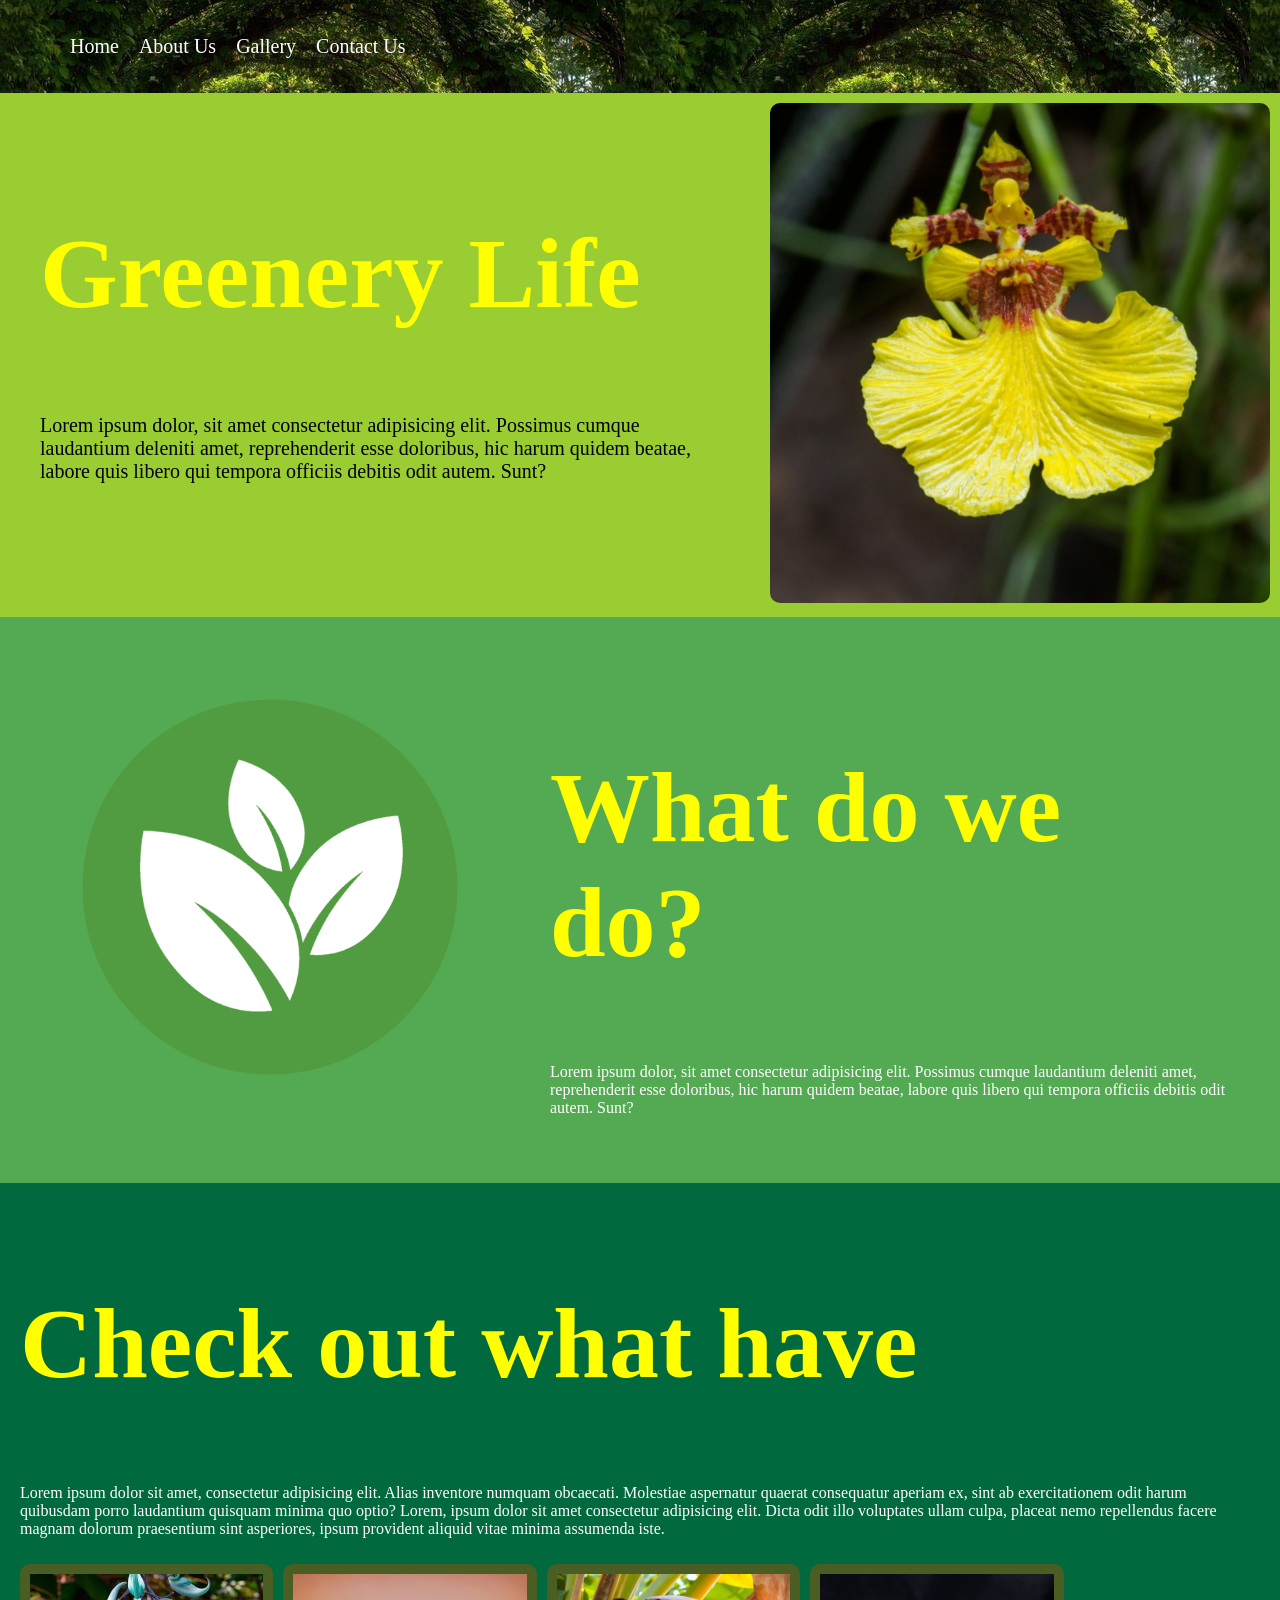
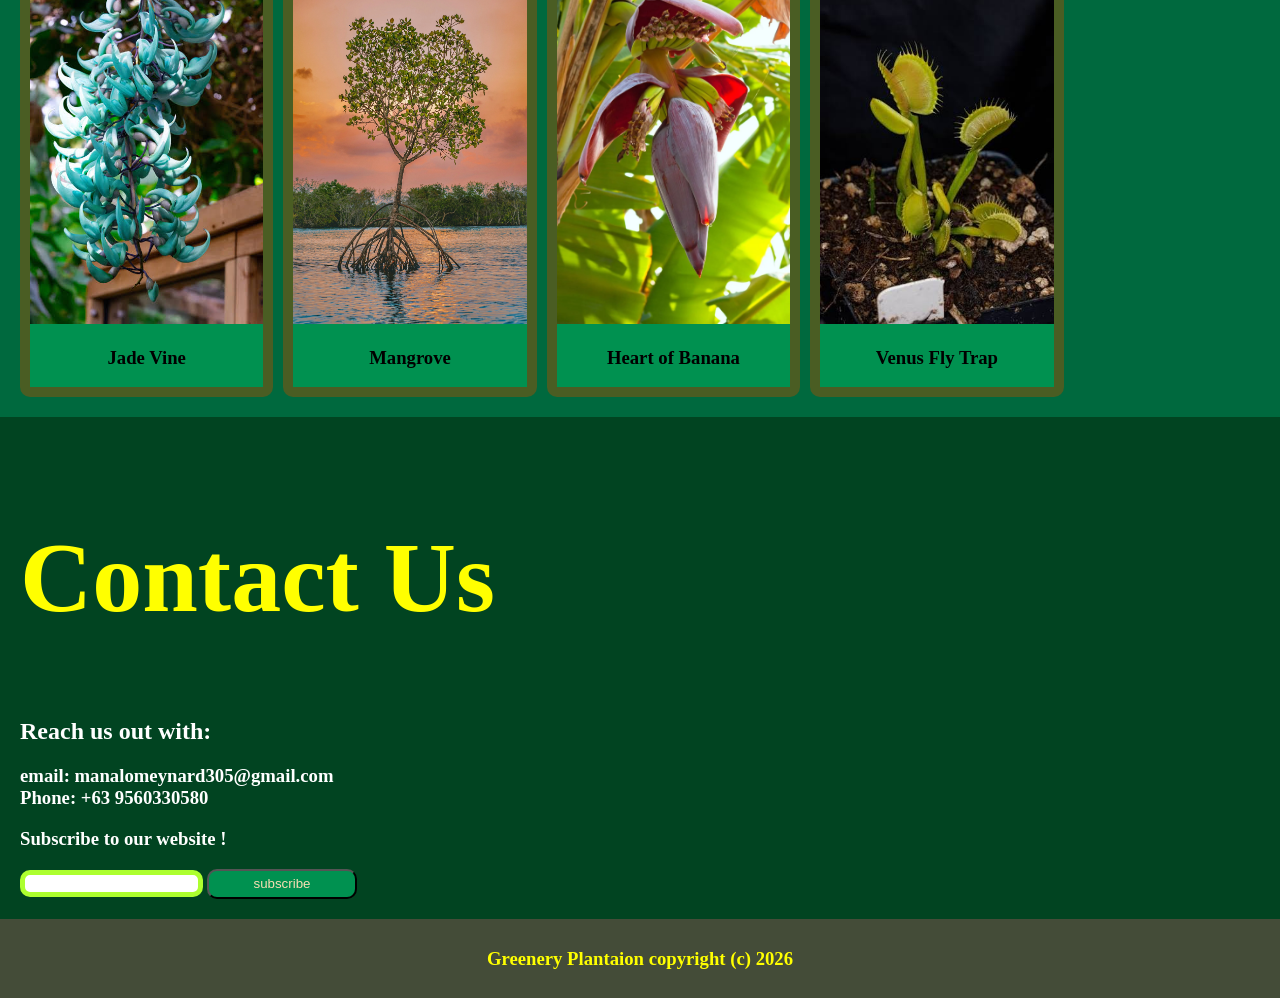
<file: collections/Activity 5/index.html>
<!DOCTYPE html>
<html lang="en">
<head>
    <meta charset="UTF-8">
    <meta name="viewport" content="width=device-width, initial-scale=1.0">
    <title>Greenery Plantation</title>
    <link rel="stylesheet" href="style.css">
</head>
<body>
    <header>
        <nav>
            <ul class="nav-links">
                <li> <a href="#Home">Home</a> </li>
                <li> <a href="#AboutUs">About Us</a> </li>
                <li> <a href="#Gallery">Gallery</a> </li>
                <li> <a href="#ContactUs"> Contact Us</a> </li>
            </ul>
        </nav>
    </header>

    <div id="Home">
        <section class="section1"> 
            <div class="pad" >
            <h2>Greenery Life</h2>
            <p>Lorem ipsum dolor, sit amet consectetur adipisicing elit. Possimus cumque laudantium deleniti amet, reprehenderit esse doloribus, hic harum quidem beatae, labore quis libero qui tempora officiis debitis odit autem. Sunt?</p>
            </div>
                <aside> <img src="flower.jpg"> </aside>
        </section>
            
    </div>
    <div id="AboutUs">
        <section class="section2">
            <img src="logo.png">
            <div class="pad" >
            <h2>What do we do?</h2>
            <p>Lorem ipsum dolor, sit amet consectetur adipisicing elit. Possimus cumque laudantium deleniti amet, reprehenderit esse doloribus, hic harum quidem beatae, labore quis libero qui tempora officiis debitis odit autem. Sunt?</p>
            </div>
        </section>
    </div>

        <section class="section3">
        <div id="Gallery">
            <h2> Check out what have </h2>
            <p>Lorem ipsum dolor sit amet, consectetur adipisicing elit. Alias inventore numquam obcaecati. Molestiae aspernatur quaerat consequatur aperiam ex, sint ab exercitationem odit harum quibusdam porro laudantium quisquam minima quo optio? Lorem, ipsum dolor sit amet consectetur adipisicing elit. Dicta odit illo voluptates ullam culpa, placeat nemo repellendus facere magnam dolorum praesentium sint asperiores, ipsum provident aliquid vitae minima assumenda iste.</p>
        </div>
        <div class="card">
            <img src="jadevine.jpg" alt="">
            <h3>Jade Vine</h3>
        </div>
        </div>
            <div class="card">
            <img src="mangrove.png" alt="">
            <h3>Mangrove</h3>
        </div>
        </div>
            <div class="card">
            <img src="bananaheart.png" alt="">
            <h3>Heart of Banana</h3>
        </div>
        </div>
            <div class="card">
            <img src="venus.jpg" alt="">
            <h3>Venus Fly Trap</h3>
        </div>  
        </section>
    <div id="ContactUs">
        <section class="section4">
            <h2>Contact Us</h2>
            <h1>Reach us out with: </h1>
            <h3> email: manalomeynard305@gmail.com <br> Phone: +63 9560330580 </h3>
            <h3> Subscribe to our website ! </h3>
            <input type="email"> <button>subscribe</button>
        </section>
    </div>

    <div>
        <footer>
            <h3>Greenery Plantaion copyright (c) 2026</h3>
        </footer>
    </div>
</body>
</html>
</file>
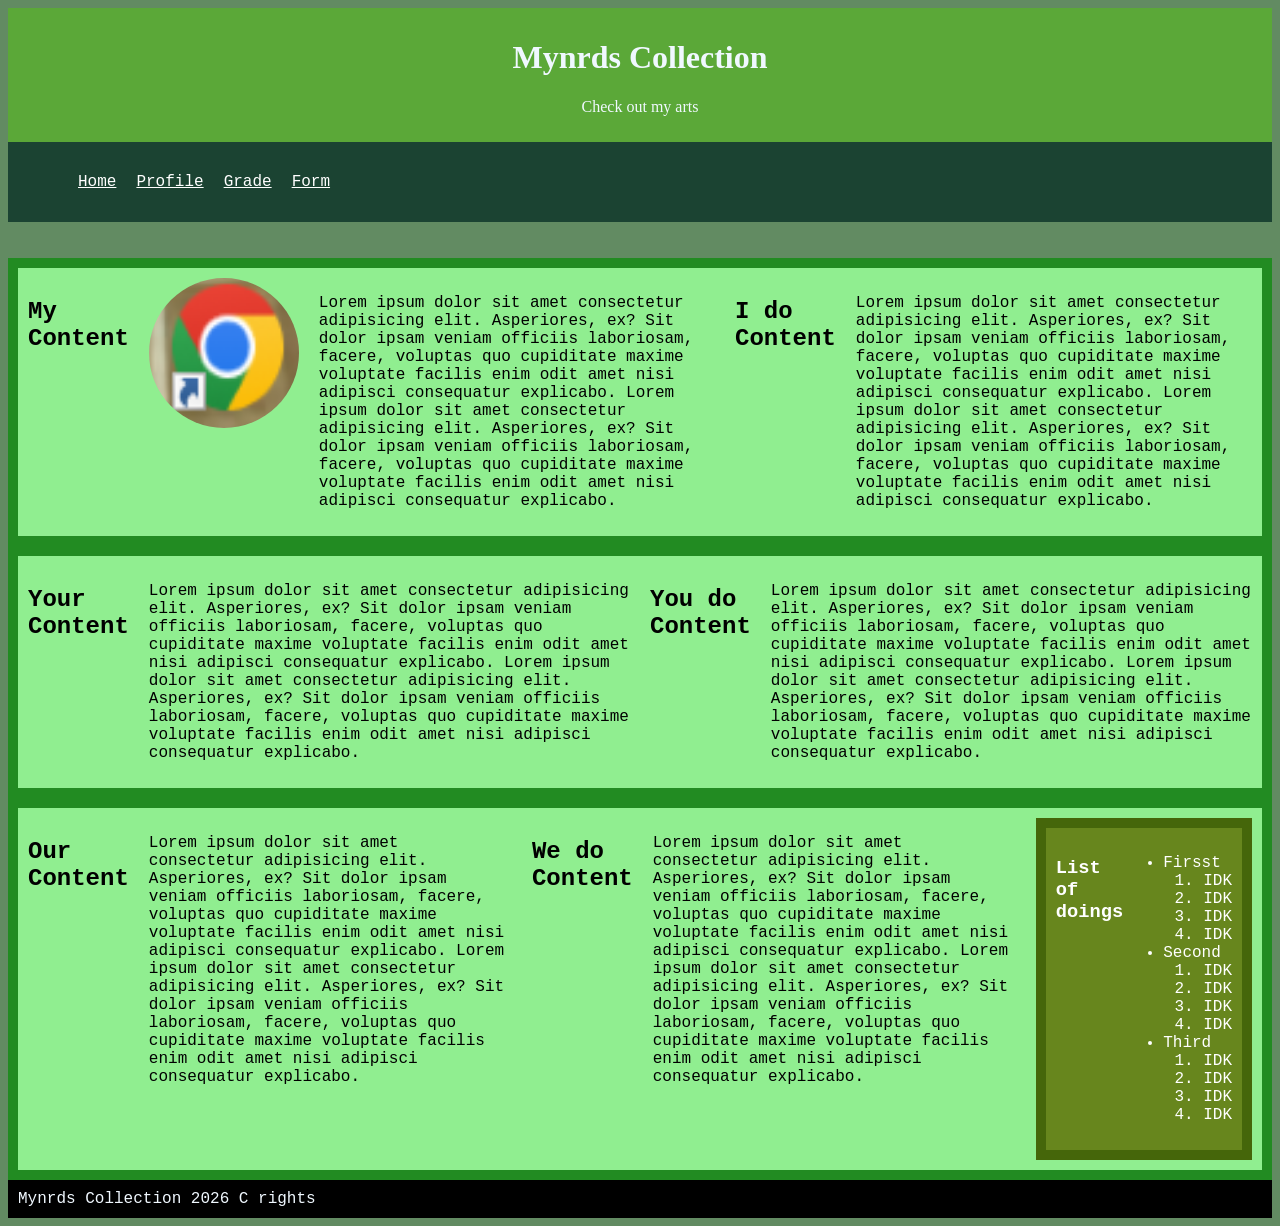
<file: collections/Activity 4/contact.html>
<!DOCTYPE html>
<html lang="en">

<head>
    <meta charset="UTF-8">
    <meta name="viewport" content="width=device-width, initial-scale=1.0">
    <title>Document</title>
    <link rel="stylesheet" href="style.css">
</head>

<body>
    <Header>
        <h1>Mynrds Collection</h1>
        <p>Check out my arts</p>
    </Header>
    <Nav>
        <Div>
            <ul class="nav-links">
            <li><a Href="home.html">Home</a></li>
            <li><a Href="contact.html">Profile</a></li>
            <li><a Href="info.html">Grade</a></li>
            <li><a Href="form.html">Form</a></li>
            </ul>
        </Div>
    </Nav> <br> <br>
    <Div>
        <Section class="sect3">
            <H1>My Content</H1>
            <img src="chrome.png">
            <p>
                Lorem ipsum dolor sit amet consectetur adipisicing elit. Asperiores, ex? Sit dolor ipsam veniam officiis
                laboriosam, facere, voluptas quo cupiditate maxime voluptate facilis enim odit amet nisi adipisci
                consequatur explicabo.
                Lorem ipsum dolor sit amet consectetur adipisicing elit. Asperiores, ex? Sit dolor ipsam veniam officiis
                laboriosam, facere, voluptas quo cupiditate maxime voluptate facilis enim odit amet nisi adipisci
                consequatur explicabo. </p>
            <H1>I do Content</H1>
            <p>
                Lorem ipsum dolor sit amet consectetur adipisicing elit. Asperiores, ex? Sit dolor ipsam veniam officiis
                laboriosam, facere, voluptas quo cupiditate maxime voluptate facilis enim odit amet nisi adipisci
                consequatur explicabo.
                Lorem ipsum dolor sit amet consectetur adipisicing elit. Asperiores, ex? Sit dolor ipsam veniam officiis
                laboriosam, facere, voluptas quo cupiditate maxime voluptate facilis enim odit amet nisi adipisci
                consequatur explicabo. </p>
        </Section>
        <Section class="sect3">
            <H1>Your Content</H1>
            <p>
                Lorem ipsum dolor sit amet consectetur adipisicing elit. Asperiores, ex? Sit dolor ipsam veniam officiis
                laboriosam, facere, voluptas quo cupiditate maxime voluptate facilis enim odit amet nisi adipisci
                consequatur explicabo.
                Lorem ipsum dolor sit amet consectetur adipisicing elit. Asperiores, ex? Sit dolor ipsam veniam officiis
                laboriosam, facere, voluptas quo cupiditate maxime voluptate facilis enim odit amet nisi adipisci
                consequatur explicabo. </p>
            <H1>You do Content</H1>
            <p>
                Lorem ipsum dolor sit amet consectetur adipisicing elit. Asperiores, ex? Sit dolor ipsam veniam officiis
                laboriosam, facere, voluptas quo cupiditate maxime voluptate facilis enim odit amet nisi adipisci
                consequatur explicabo.
                Lorem ipsum dolor sit amet consectetur adipisicing elit. Asperiores, ex? Sit dolor ipsam veniam officiis
                laboriosam, facere, voluptas quo cupiditate maxime voluptate facilis enim odit amet nisi adipisci
                consequatur explicabo. </p>
        </Section>
        <Section class="sect3">
            <H1>Our Content</H1>
            <p>
                Lorem ipsum dolor sit amet consectetur adipisicing elit. Asperiores, ex? Sit dolor ipsam veniam officiis
                laboriosam, facere, voluptas quo cupiditate maxime voluptate facilis enim odit amet nisi adipisci
                consequatur explicabo.
                Lorem ipsum dolor sit amet consectetur adipisicing elit. Asperiores, ex? Sit dolor ipsam veniam officiis
                laboriosam, facere, voluptas quo cupiditate maxime voluptate facilis enim odit amet nisi adipisci
                consequatur explicabo. </p>
            <H1>We do Content</H1>
            <p>
                Lorem ipsum dolor sit amet consectetur adipisicing elit. Asperiores, ex? Sit dolor ipsam veniam officiis
                laboriosam, facere, voluptas quo cupiditate maxime voluptate facilis enim odit amet nisi adipisci
                consequatur explicabo.
                Lorem ipsum dolor sit amet consectetur adipisicing elit. Asperiores, ex? Sit dolor ipsam veniam officiis
                laboriosam, facere, voluptas quo cupiditate maxime voluptate facilis enim odit amet nisi adipisci
                consequatur explicabo. </p>


        <aside class="aside2">
            <h3> List of doings</h3>
            <ul>
                <li>Firsst</li>
                <ol>
                    <li>IDK</li>
                    <li>IDK</li>
                    <li>IDK</li>
                    <li>IDK</li>
                </ol>
                <li>Second</li>
                <ol>
                    <li>IDK</li>
                    <li>IDK</li>
                    <li>IDK</li>
                    <li>IDK</li>
                </ol>
                <li>Third</li>
                <ol>
                    <li>IDK</li>
                    <li>IDK</li>
                    <li>IDK</li>
                    <li>IDK</li>
                </ol>
            </ul>
        </aside>
        </Section>
    </div>
    <footer>
        Mynrds Collection 2026 C rights
    </footer>
</body>

</html>
</file>
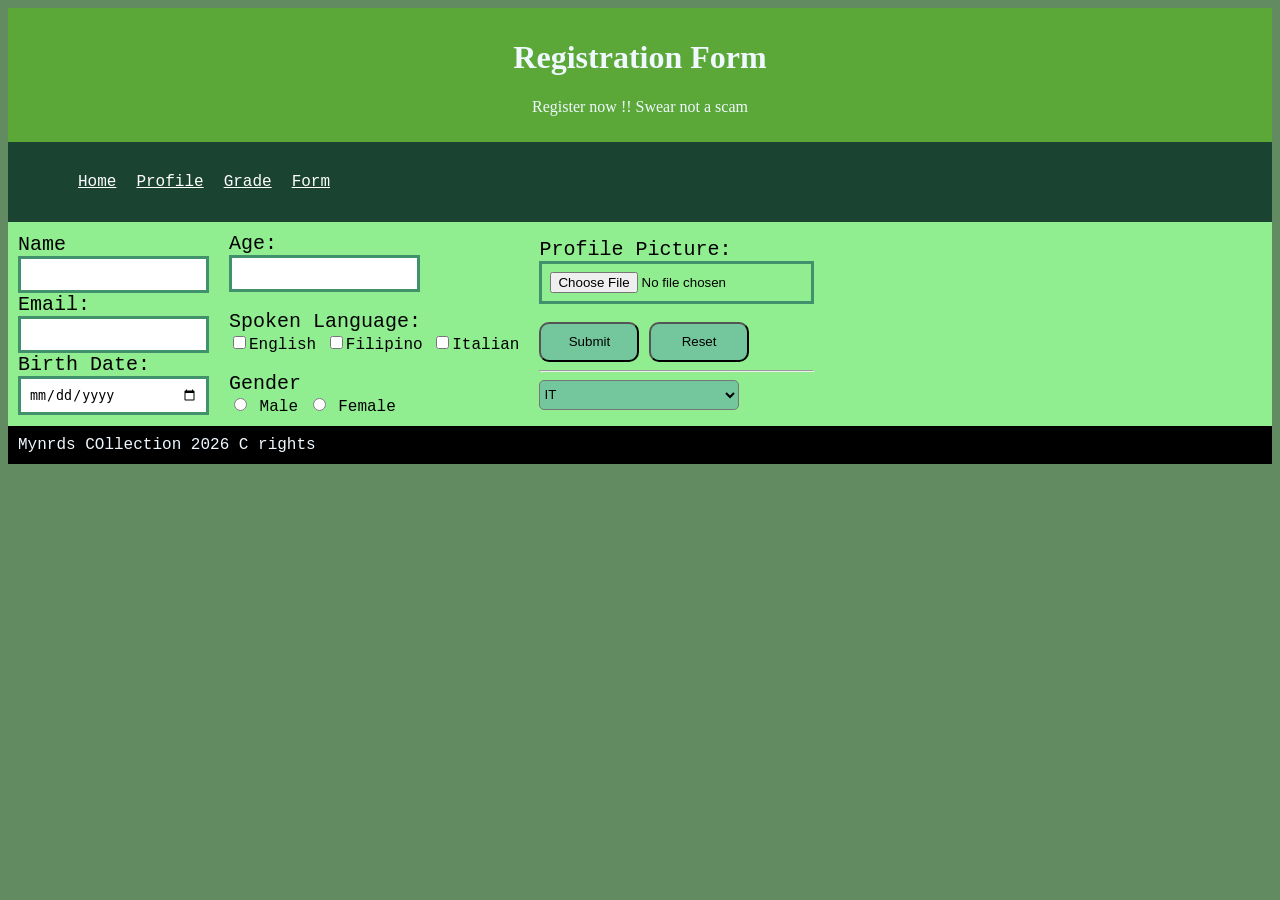
<file: collections/Activity 4/form.html>
<!DOCTYPE html>
<html lang="en">

<Head>
    <meta charset="UTF-8">
    <meta name="viewport" content="width=device-width, initial-scale=1.0">
    <title>Document</title>
    <link rel="stylesheet" href="style.css">
</Head>

<Body>
    <Header>
        <h1>Registration Form</h1>
        <p>Register now !! Swear not a scam</p>
    </Header>

    <Nav>
        <Div>
            <ul class="nav-links">
            <li><a Href="home.html">Home</a></li>
            <li><a Href="contact.html">Profile</a></li>
            <li><a Href="info.html">Grade</a></li>
            <li><a Href="form.html">Form</a></li>
            </ul>
        </Div>
    </Nav>

    <Section class="sect">
        <Form>
        <Div class="form-group">
        <Label for="Name">Name</Label>
        <input type="text" id="Name">
        <Label for="Email">Email:</Label>
        <input type="email">
        <Label for="Bday">Birth Date:</Label>
        <input type="date">
        </Div>
        </Form>
        <Form>
        <Div>
        <Label for="Age">Age:</Label><br>
        <input type="number">   <br> <br>
        <Label for="SL">Spoken Language:</Label> <br>
        <input type="checkbox">English <input type="checkbox">Filipino <input type="checkbox">Italian <br> <br>
        <label for="Gender">Gender</label> <br>
        <input type="radio"> Male <input type="radio"> Female
        </Div>
        </Form>
        <Form>
        <Div>
        <Label for="Age">Profile Picture:</Label><br>
        <input type="file">   <br> <br>
        <button class="btn1">Submit</button>
        <button class="btn1">Reset</button> <br> <hr>
        <select name="Dropdown">
            <option value="IT" selected>IT</option>
            <option value="IT" >TM</option>
            <option value="IT" >HM</option>
            <option value="IT" >EDUC</option>
        </select>
        </Div>
        </Form>
    </Section>
    <Footer>
        Mynrds COllection 2026 C rights
    </Footer>
</Body>

</Html>
</file>
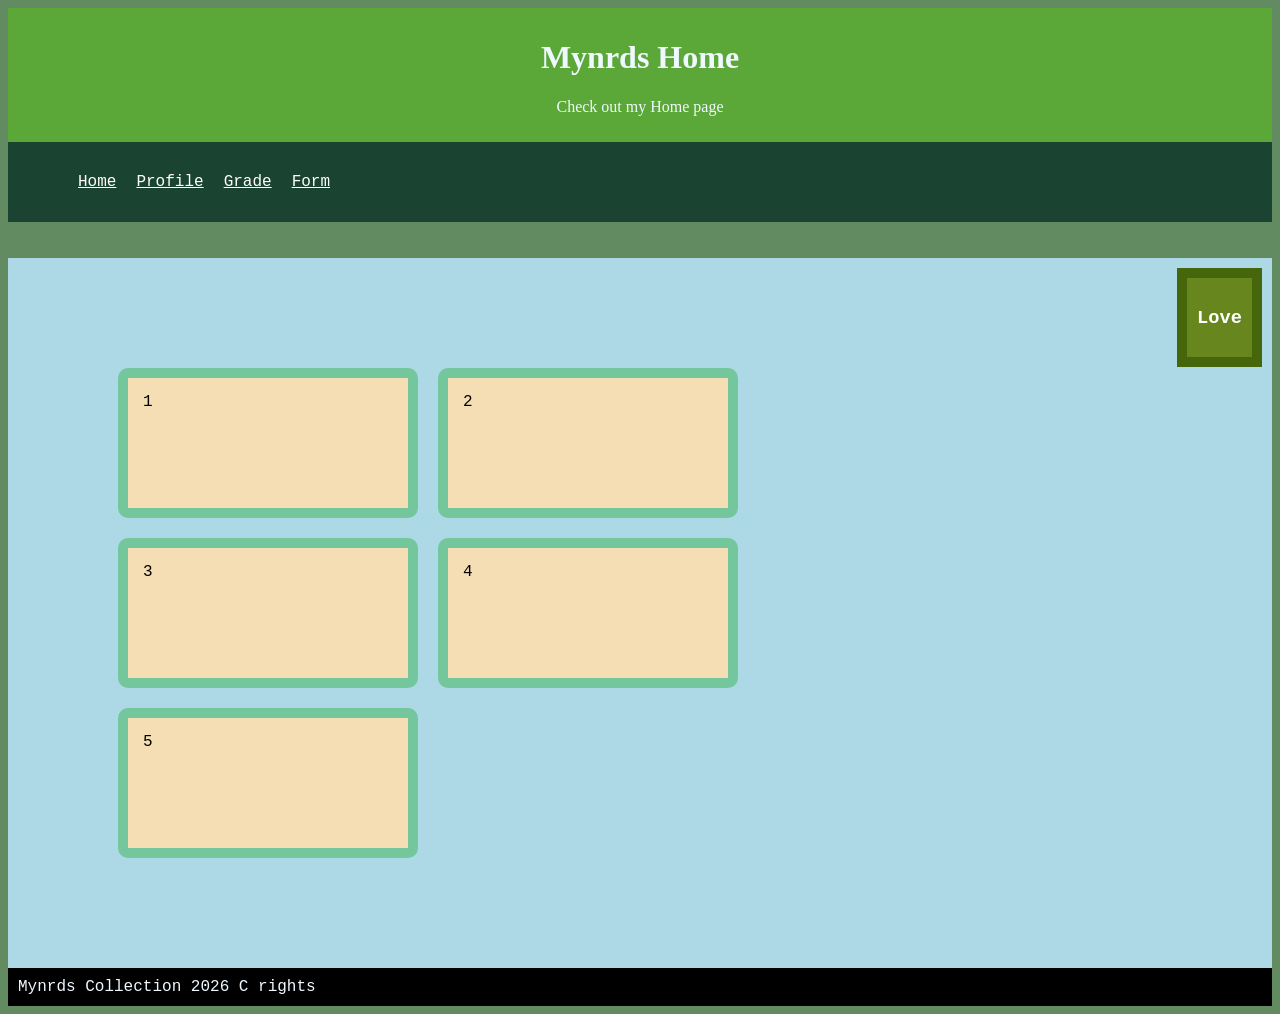
<file: collections/Activity 4/home.html>
<!DOCTYPE html>
<html lang="en">

<Head>
    <Meta charset="UTF-8">
    <Meta name="viewport" content="widTh=device-widTh, initial-scale=1.0">
    <Title>Document</title>
    <Link rel="stylesheet" href="style.css">
</Head>

<Body>
    <Header>
        <h1>Mynrds Home</h1>
        <p>Check out my Home page</p>
    </Header>
    <Nav>
        <Div>
            <ul class="nav-links">
            <li><a Href="home.html">Home</a></li>
            <li><a Href="contact.html">Profile</a></li>
            <li><a Href="info.html">Grade</a></li>
            <li><a Href="form.html">Form</a></li>
            </ul>
        </Div>
    </Nav> <br> <br>
<section class="sect2">
    <Div class="grid">
        <Div class="box">1</Div>
        <Div class="box">2</Div>
        <Div class="box">3</Div>
        <Div class="box">4</Div>
        <Div class="box">5</Div>
    </Div>

    <aside>
        <div class="aside2">
            <h1>Love</h1>
        </div>
    </aside>
</section>
    <Footer> <!-- The one whos always at the end of the page -->
        Mynrds Collection 2026 C rights
    </Footer>
</Body>

</html>
</file>
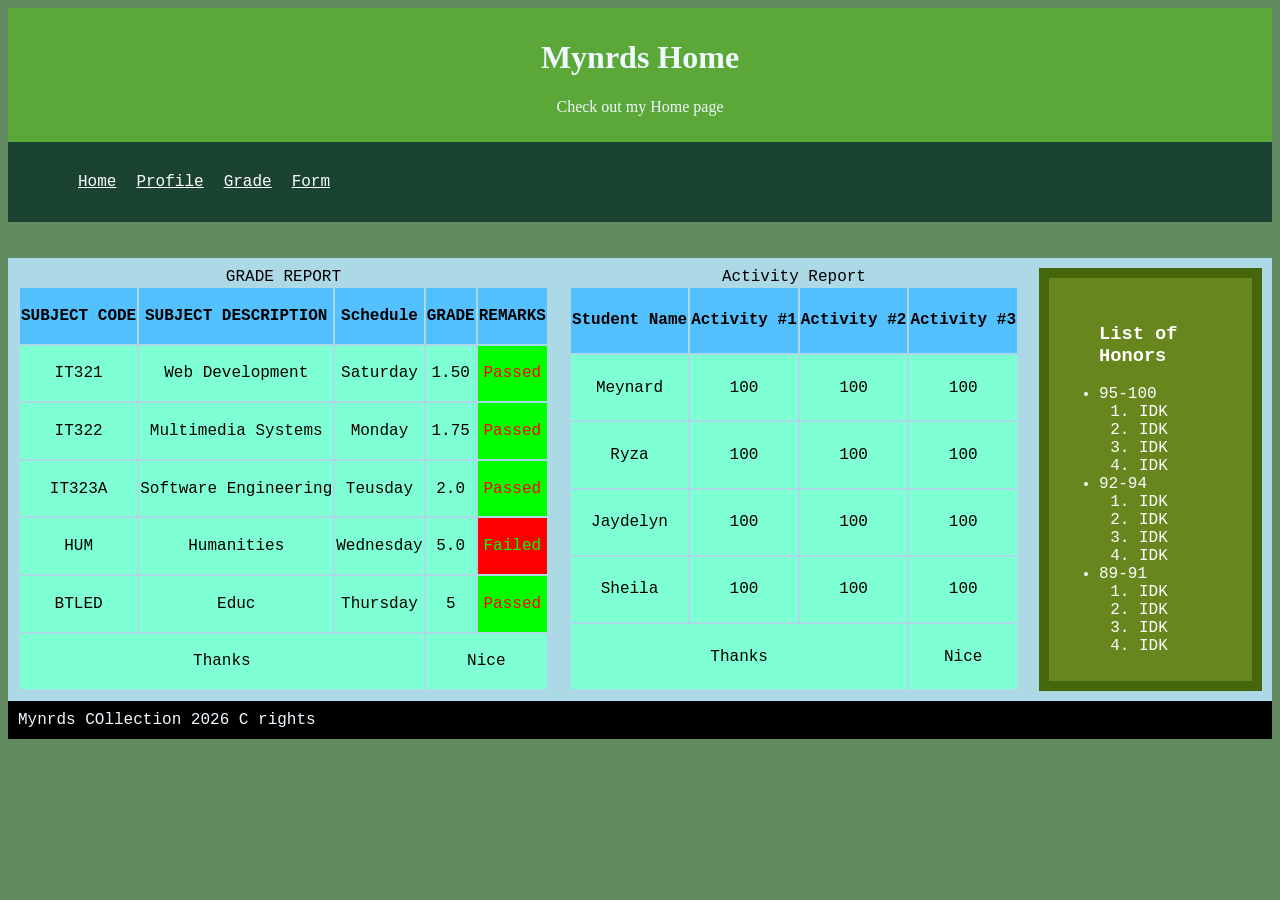
<file: collections/Activity 4/Info.html>
<!DOCTYPE html>
<html lang="en">
<Head>
    <meta charset="UTF-8">
    <meta name="viewport" content="width=device-width, initial-scale=1.0">
    <title>Document</title>
    <link rel="stylesheet" href="style.css">
</Head>
<Body>
    <Header> 
        <h1>Mynrds Home</h1>
        <p>Check out my Home page</p>
    </Header>

    <Nav>
        <Div>
            <ul class="nav-links">
            <li><a Href="home.html">Home</a></li>
            <li><a Href="contact.html">Profile</a></li>
            <li><a Href="info.html">Grade</a></li>
            <li><a Href="form.html">Form</a></li>
            </ul>
        </Div>
    </Nav> <br> <br>
<Section class="sect2">
    <table>
                <caption>GRADE REPORT</caption>
                <Tr>
                    <Th>SUBJECT CODE</Th>
                    <Th>SUBJECT DESCRIPTION</Th>
                    <Th>Schedule</Th>
                    <Th>GRADE</Th>
                    <Th>REMARKS</Th>
                </Tr>
                <Tr>
                    <Td>IT321</Td>
                    <Td>Web Development</Td>
                    <Td>Saturday</Td>
                    <Td>1.50</Td>
                    <Td Style="background-color: lime; color:red">Passed</Td>
                </Tr>

                <Tr>
                    <Td>IT322</Td>
                    <Td>Multimedia Systems</Td>
                    <Td>Monday</Td>
                    <Td>1.75</Td>
                    <Td Style="background-color: lime; color:red">Passed</Td>
                </Tr>

                <Tr>
                    <Td>IT323A</Td>
                    <Td>Software Engineering</Td>
                    <Td>Teusday</Td>
                    <Td>2.0</Td>
                    <Td Style="background-color: lime; color:red">Passed</Td>
                </Tr>

                <Tr>
                    <Td>HUM</Td>
                    <Td>Humanities</Td>
                    <Td>Wednesday</Td>
                    <Td>5.0</Td>
                    <Td Style="background-color: red; color:lime">Failed</Td>
                </Tr>
                <Tr>
                    <Td>BTLED</Td>
                    <Td>Educ</Td>
                    <Td>Thursday</Td>
                    <Td>5</Td>
                    <Td Style="background-color: lime; color:red">Passed</Td>
                <Tr>
                    <Td colspan="3">Thanks</Td>
                    <Td colspan="2">Nice</Td>
                </Tr>
            </Table>
            <Table>

                <caption>Activity Report</caption>
                <Tr>
                    <Th>Student Name</Th>
                    <Th>Activity #1</Th>
                    <Th>Activity #2</Th>
                    <Th>Activity #3</Th>
                </Tr>
                <Tr>
                    <Td>Meynard</Td>
                    <Td>100</Td>
                    <Td>100</Td>
                    <Td>100</Td>
                </Tr>

                <Tr>
                    <Td>Ryza</Td>
                    <Td>100</Td>
                    <Td>100</Td>
                    <Td>100</Td>
                </Tr>

                <Tr>
                    <Td>Jaydelyn</Td>
                    <Td>100</Td>
                    <Td>100</Td>
                    <Td>100</Td>
                </Tr>

                <Tr>
                    <Td>Sheila</Td>
                    <Td>100</Td>
                    <Td>100</Td>
                    <Td>100</Td>
                </Tr>

                <Tr>
                    <Td colspan="3">Thanks</Td>
                    <Td colspan="2">Nice</Td>
                </Tr>
            </Table>


        <aside class="aside2"> <!-- The content on the left side -->
            
            <ul>
                <h3> List of Honors</h3>
                <li>95-100</li>
                <ol>
                    <li>IDK</li>
                    <li>IDK</li>
                    <li>IDK</li>
                    <li>IDK</li>
                </ol>
                <li>92-94</li>
                <ol>
                    <li>IDK</li>
                    <li>IDK</li>
                    <li>IDK</li>
                    <li>IDK</li>
                </ol>
                <li>89-91</li>
                <ol>
                    <li>IDK</li>
                    <li>IDK</li>
                    <li>IDK</li>
                    <li>IDK</li>
                </ol>
            </ul>
        </aside>
    </div>
</Div>

</Section>
    <Footer>
        Mynrds COllection 2026 C rights
    </Footer>
</Body>
</Html>
</file>
<file: collections/Activity 5/style.css>
html {
    scroll-behavior: smooth;
}
body {
   /* background: linear-gradient(-45deg, rgb(151, 206, 151), rgb(143, 226, 143), rgb(32, 216, 32), green); */
   margin: 0;
}
h2 {
    font-size: 100px;
    color: yellow;
}
p {
    color: white;
}

.pad {
    margin: 30px;
}
header {
    z-index: 10000;
    top: 0;
    position: sticky;
}
nav {
    background-image: url(Backg.jpg);
    display: flex;
    justify-content: space-between;
    background-color: #1b4332;
    padding: 15px 30px;
    font-size: 20px;
    position: sticky;
}
.nav-links {
    list-style: none;
    display: flex;
    gap: 20px;
}

.nav-links a {
    color: white;
    text-decoration: none;
}
.nav-links a:hover {
    color: lime;
    text-decoration: double;
}
.section1 {
    background-color: yellowgreen;
    gap: 10px;
    padding: 10px;
    display: flex;
}
.section1 p {
    color: black;
    font-size: 20px;
}
.aside1 {
    margin: 0;
}
.section1 img {
    height: 500px;
    width: 500px;
    border-radius: 10px;
}
.section2 img {
    height: 500px;
    width: 500px;
    border-radius: 10px;
}

.section2 {
    background-color: rgb(83, 170, 83);
    margin: 0;
    padding: 20px ;
    display: flex;
}

.section3 {
    background-color: #00693E;
    padding: 20px;
    display: flex;
    flex-wrap: wrap;
    gap: 10px;

}
.card {
    background-color: #009150;
    border: 10px solid #4A5D23;
    border-radius: 10px;
    transition: transform 0.3;
    gap: 10px;
    text-align: center;
    justify-content: center;
}
.card:hover {   
    transform: translateY(10px);
}
.card img {
    height: 350px;
    padding: 10;
}

.section4 {
    background-color: #014421;
    padding: 20px;
    color: white ;
}
footer {
    background-color: #444C38;
    text-align: center;
    padding: 10px;
    color: yellow;
}
button {
    border-radius: 10px;
    background-color: #009150;
    height: 30px;
    width: 150px;
    color: wheat;
    align-items: center;
}
input {
    border-radius: 10px;
    border: 5px solid greenyellow;
}
</file>
<file: collections/Activity 4/style.css>
body {
        background-color: rgb(98, 139, 98);
        font-family: 'Courier New', Courier, monospace;
    }
    header {
        text-align: center;
        background-color: rgb(91, 168, 56);
        padding: 10px;
        font-family: Georgia, 'Times New Roman', Times, serif;
        color: aliceblue;
    }

    nav {
        display: flex;
        justify-content: space-between;
        background-color: #1b4332;
        padding: 15px 30px;
    }

    .nav-links {
        list-style: none;
        display: flex;
        gap: 20px;
    }
    .nav-links a {
        color: white;
    }
    .nav-links a:hover {
        color: #74c69d
    }

    footer {
        background-color: black;
        color: aliceblue;
        padding: 10px;
       
    }

    .sect {
        background-color: lightgreen;
        padding: 10px;
        gap: 20px;
        display: flex;
        flex: 5;
        align-items: center;
    }

    Table Td {
        background-color: aquamarine;
        text-align: center;
    }

    Table Th {
        background-color: rgb(83, 192, 255);
    }
    #tr1{
        background-color: yellow;
    }
    .button {
        text-shadow: 50px;
        border-radius: 10px;
        background-color: aqua;
        animation: rbgtq 1s infinite;
    }
    @keyframes rbgtq {
        0% {background-color: red ;};
    }

    /*Home - Display flex sa home
     semantic blocks 
     
     Registration - Application Form
     
     Grades - Table 6 rows 5 columns

     Profile - design 50% radius

     */

    /* HOME STYLE */
    .grid {
        display: flex;
        flex: 10;
        gap: 20px;
        padding: 100px;
        flex-wrap: wrap;
    }
    .card {
        background-color: white;
        justify-content: space-between;
        flex-wrap: wrap;
        margin: 10px;
        padding: 10px;
    }

    .box{
        background-color: wheat;
        border: 10px solid #74c69d;
        border-radius: 10px;
        padding: 15px; 
        transition: transform 0.3s;
        height: 100px;
        width: 250px;
        transition: transform 0.3s;
    }
    .box:hover {
        transform: translateY(-8px);
        border-style: outset;
    }

    /* FORM APPLICATION STYLE */

    .form-group {
        display: flex;
        flex-direction: column;
    }
    input {
        padding: 8px;  
        border: 3px solid #40916c;
    }
    label {
        font-size: 20px;
    }
    input button {
                border-radius: 10px;
        height: 40px;
        width: 100px;
        background-color: #74c69d;
    }
    select {
        width: 200px;
        border-radius: 5px;
        height: 30px;
        background-color:#74c69d;
    }
    .btn1 {
        border-radius: 10px;
        height: 40px;
        width: 100px;
        background-color: #74c69d;
    }

    /* HOME STYLE */       

    .sect2 {
        background-cOlor: lightblue;
        padding: 10px;
        display: flex;
        flex: 3;
        gap: 20px;
    }
    .sect3 {
        background-color: lightgreen;
        padding: 10px;
        display: flex;
        flex: 2;
        gap: 20px;
        text-align: start;
        border: 10px solid forestgreen;
    }

    .aside1{
        background-cOlor: green;
        padding: 10px;
        display: flex;
        flex: 1;
    }
    .aside2{
        background-cOlor: rgb(103, 134, 29);
        padding: 10px;
        display: flex;
        flex: 1;
        box-shadow: #1b4332;
        color: white;
        border: 10px solid rgba(51, 85, 0, 0.651);
    }
    .div1 {
        border: 10px solid burlywood;
        justify-content: center;
    }
    img {
        border-radius: 50%;
        width: 150px;
        height: 150px;
    }
</file>
